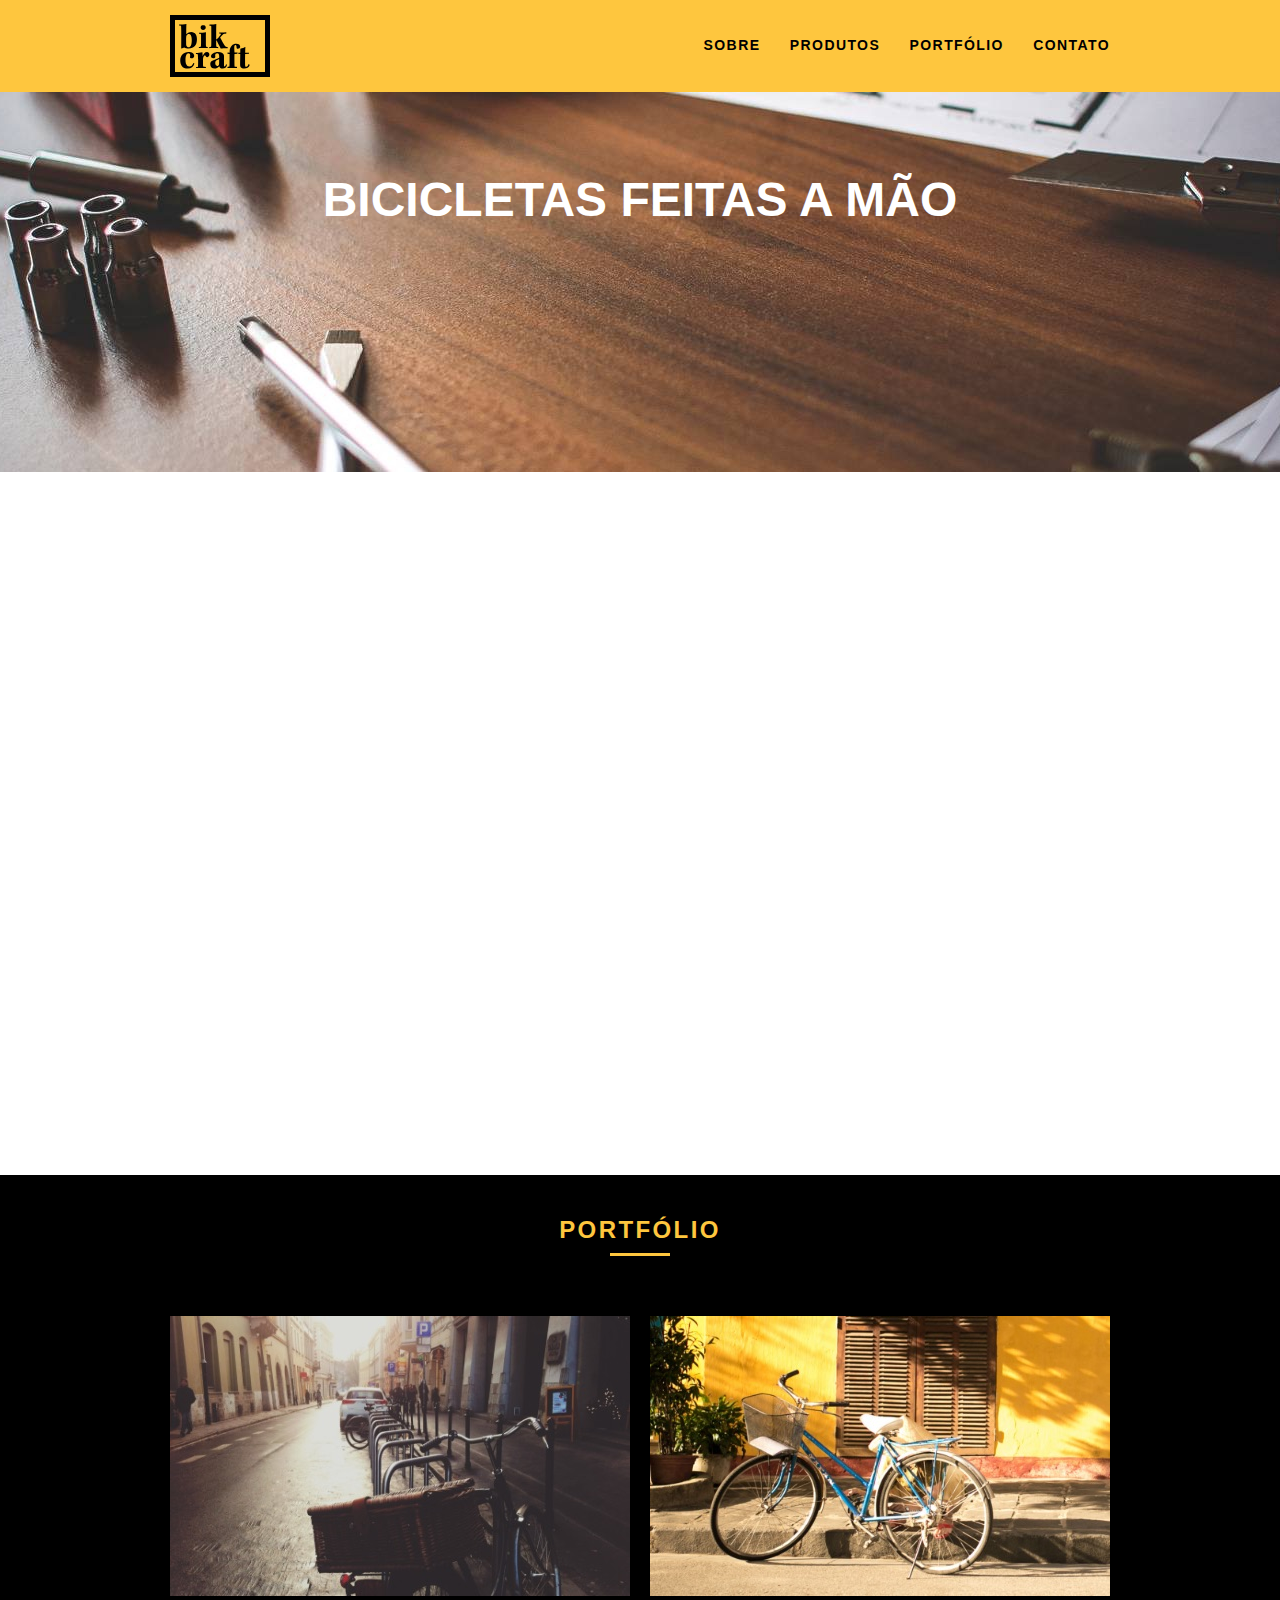
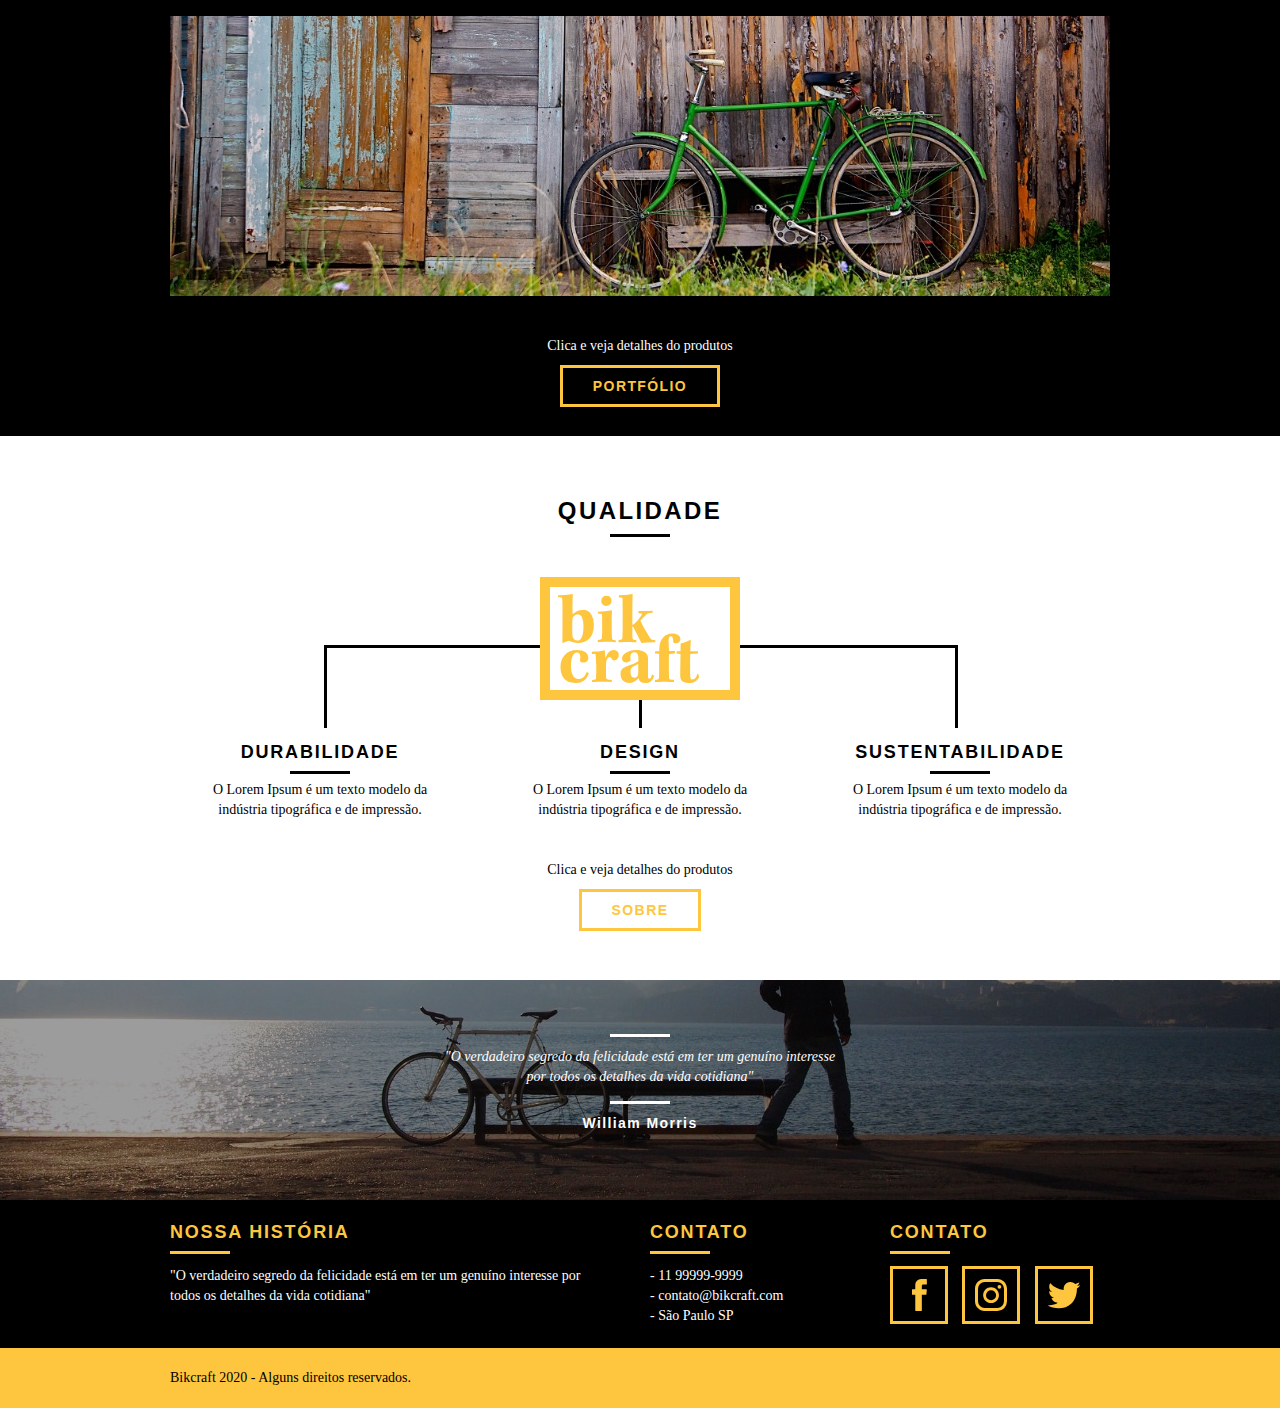
<file: index.html>
<!DOCTYPE html>
<html lang="pt-br">

<head>
  <meta charset="utf-8">
  <title>Bikcraft</title>
  <link rel="stylesheet" href="css/style.css">
  <script>document.documentElement.classList.add("js");</script>

</head>

<body>
  <header class="header">
    <div class="container">
      <a href="index.html" class="grid-4"><img src="img/bikcraft.svg" alt="Bikcraft">
      </a>
      <nav class="grid-12 header_menu">
        <ul>
          <li><a href="sobre.html">Sobre</a></li>
          <li><a href="produto.html">Produtos</a></li>
          <li><a href="portfolio.html">Portfólio</a></li>
          <li><a href="contato.html">Contato</a></li>
        </ul>
      </nav>
    </div>
  </header>
  <section class="introducao">
    <div class="container">
      <h1 data-anime="400" class="fadeInDown">Bicicletas feitas a mão</h1>
      <blockquote class="quote-externo fadeInDown" data-anime="800">
        <p>"Não tenha nada em sua casa que você não considere útil ou acredita ser bonito"</p>
        <cite>William Morris</cite>
      </blockquote>
      <a data-anime="1200" href="produtos.html" class="btn">Orçamento</a>
    </div>
  </section>
  <section class="produtos container fadeInDown" data-anime="1600">
    <h2 class="subtitulo">Produtos</h2>
    <ul class="produtos_lista">
      <li class="grid-1-3">
        <div class="produtos_icone">
          <img src="img/produtos/passeio.svg" alt="Bikcraft Passeio">
        </div>
        <h3>Passeio</h3>
        <p>O Lorem Ipsum é um texto modelo da indústria tipográfica e de impressão. </p>
      </li>
    </ul>
    <ul class="produtos_lista">
      <li class="grid-1-3">
        <div class="produtos_icone">
          <img src="img/produtos/esporte.svg" alt="Bikcraft Esporte">
        </div>
        <h3>Esporte</h3>
        <p>O Lorem Ipsum é um texto modelo da indústria tipográfica e de impressão. </p>
      </li>
    </ul>
    <ul class="produtos_lista">
      <li class="grid-1-3">
        <div class="produtos_icone">
          <img src="img/produtos/retro.svg" alt="Bikcraft Retrô">
        </div>
        <h3>Retrô</h3>
        <p>O Lorem Ipsum é um texto modelo da indústria tipográfica e de impressão. </p>
      </li>
    </ul>
    <div class="call">
      <p>Clica e veja detalhes do produtos</p>
      <a href="produtos.html" class="btn btn-preto">Produtos</a>

    </div>
  </section>
  <!-- Fecha Produtos-->
  <section class="portfolio">
    <div class="container">
      <h2 class="subtitulo">Portfólio</h2>
      <ul class="portfolio_lista">
        <li class="grid-8"><img src="img/portfolio/retro.jpg" alt="Bicicleta Retrô"></li>
        <li class="grid-8"><img src="img/portfolio/passeio.jpg" alt="Bicicleta Passeio"></li>
        <li class="grid-16"><img src="img/portfolio/esporte.jpg" alt="Bicicleta Esporte"></li>

      </ul>
      <div class="call">
        <p>Clica e veja detalhes do produtos</p>
        <a href="portfolio.html" class="btn">Portfólio</a>

      </div>

    </div>
  </section>
  <section class="qualidade container">
    <h2 class="subtitulo">Qualidade</h2>
    <img src="img/bikcraft-qualidade.svg" alt="Bikcraft">
    <ul class="qualidade_lista">
      <li class="grid-1-3">
        <h3>Durabilidade</h3>
        <p>O Lorem Ipsum é um texto modelo da indústria tipográfica e de impressão.</p>
      </li>
      <li class="grid-1-3">
        <h3>Design</h3>
        <p>O Lorem Ipsum é um texto modelo da indústria tipográfica e de impressão.</p>
      </li>
      <li class="grid-1-3">
        <h3>Sustentabilidade</h3>
        <p>O Lorem Ipsum é um texto modelo da indústria tipográfica e de impressão.</p>
      </li>
    </ul>
    <div class="call">
      <p>Clica e veja detalhes do produtos</p>
      <a href="sobre.html" class="btn btn-preto">Sobre</a>
    </div>

  </section>
  <div class="quebra">
    <blockquote class="quote-externo container">
      <p>"O verdadeiro segredo da felicidade está em ter um genuíno interesse por
        todos os detalhes da vida cotidiana"</p>
      <cite>William Morris</cite>
    </blockquote>



  </div>
  <footer>
    <div class="footer">
      <div class="container">

        <div class="grid-8 footer_historia">
          <h3>Nossa História</h3>
          <p>"O verdadeiro segredo da felicidade está em ter um genuíno interesse por
            todos os detalhes da vida cotidiana"</p>

        </div>

        <div class="grid-4 footer_contato">
          <h3>Contato</h3>
          <ul>
            <li>- 11 99999-9999</li>
            <li>- contato@bikcraft.com</li>
            <li>- São Paulo SP</li>
          </ul>
        </div>
        <div class="grid-4 footer_rede">
          <h3>Contato</h3>
          <ul>
            <li><a href="http://facebook.com" target="_blank"><img src="img/redes-sociais/facebook.svg" alt=""></a></li>
            <li><a href="http://instagram.com" target="_blank"><img src="img/redes-sociais/instagram.svg" alt=""></a></li>
            <li><a href="http://twitter.com" target="_blank"><img src="img/redes-sociais/twitter.svg" alt=""></a></li>
          </ul>
        </div>
      </div>
    </div>
    <div class="copy">
      <div class="container">
        <p class="grid-16">Bikcraft 2020 - Alguns direitos reservados.</p>
      </div>
    </div>
  </footer>
  <script src="./js/simple-anime.js"></script>
  <script src="./js/script.js"></script>


</body>

</html>
</file>
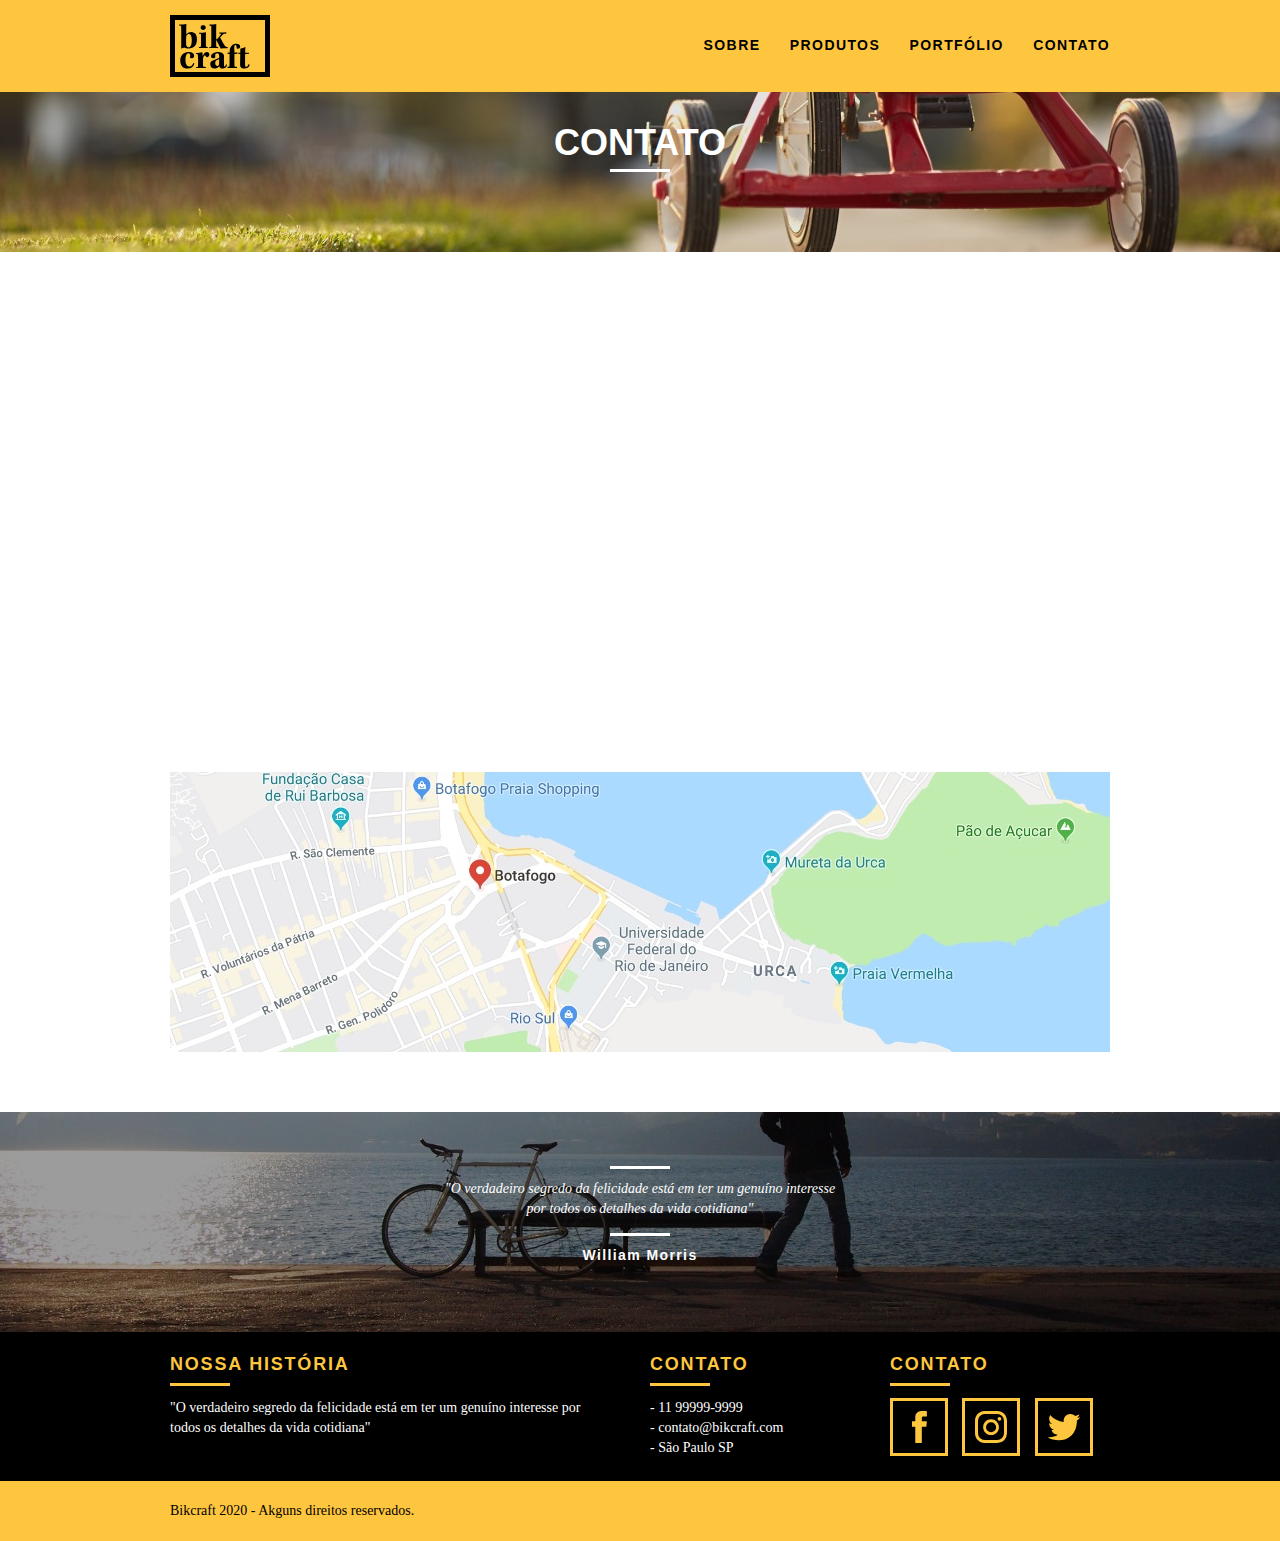
<file: contato.html>
<!DOCTYPE html>
<html lang="pt-br">

<head>
  <meta charset="utf-8">
  <title>Bikcraft - Contato</title>
  <link rel="stylesheet" href="css/style.css">
  <script>document.documentElement.classList.add("js");</script>
</head>

<body>

  <header class="header">
    <div class="container">
      <a href="index.html" class="grid-4"><img src="img/bikcraft.svg" alt="Bikcraft">
      </a>
      <nav class="grid-12 header_menu">
        <ul>
          <li><a href="sobre.html">Sobre</a></li>
          <li><a href="produto.html">Produtos</a></li>
          <li><a href="portfolio.html">Portfólio</a></li>
          <li><a href="contato.html" class="menu_ativo">Contato</a></li>
        </ul>
      </nav>
    </div>
  </header>
  <section class="introducao-interna interna_contato">
    <div class="container">
      <h1 data-anime="400" class="fadeInDown">Contato</h1>
      <p data-anime="800" class="fadeInDown">Tire suas duvidas com a gente</p>
    </div>
  </section>

  <section class="contato container fadeInDown" data-anime="1200">


    <form id="form_orcamento" class=" contato_form grid-8">
      <label for="nome">Nome</label>
      <input type="text" id="nome">
      <label for="email">E-mail</label>
      <input type="text" id="email">
      <label for="telefone">Telefone</label>
      <input type="text" id="telefone">
      <label for="especificacoes">Especificações</label>
      <textarea id="especificacoes"></textarea>
      <button type="submit" class="btn btn-preto">Enviar</button>

    </form>
    <div class="contato_dados grid-8">
      <h3>Dados</h3>
      <span>+55 11 99999-9999</span>
      <span>orcamento@bkcraft.com</span>
      <span>Rua Ali perto - São Paulo</span>
      <span> São Paulo - SP - Brasil</span>


      <h3>Redes Sociais</h3>
      <ul>
        <li><a href="http://facebook.com" target="_blank"><img src="img/redes-sociais/facebook.svg" alt=""></a></li>
        <li><a href="http://instagram.com" target="_blank"><img src="img/redes-sociais/instagram.svg" alt=""></a></li>
        <li><a href="http://twitter.com" target="_blank"><img src="img/redes-sociais/twitter.svg" alt=""></a></li>
      </ul>
    </div>
  </section>
  <section class="container contato_mapa">
    <a href="https://www.google.com.br/maps/preview" target="_blank" class="grid-16"><img src="img/endereco-bikcraft.jpg" alt="Endereço bikcraft"></a>


  </section>



  <section class="quebra">
    <blockquote class="quote-externo container">
      <p>"O verdadeiro segredo da felicidade está em ter um genuíno interesse por
        todos os detalhes da vida cotidiana"</p>
      <cite>William Morris</cite>
    </blockquote>



  </section>
  <footer>
    <div class="footer">
      <div class="container">

        <div class="grid-8 footer_historia">
          <h3>Nossa História</h3>
          <p>"O verdadeiro segredo da felicidade está em ter um genuíno interesse por
            todos os detalhes da vida cotidiana"</p>

        </div>

        <div class="grid-4 footer_contato">
          <h3>Contato</h3>
          <ul>
            <li>- 11 99999-9999</li>
            <li>- contato@bikcraft.com</li>
            <li>- São Paulo SP</li>
          </ul>
        </div>
        <div class="grid-4 footer_rede">
          <h3>Contato</h3>
          <ul>
            <li><a href="http://facebook.com" target="_blank"><img src="img/redes-sociais/facebook.svg" alt=""></a></li>
            <li><a href="http://instagram.com" target="_blank"><img src="img/redes-sociais/instagram.svg" alt=""></a></li>
            <li><a href="http://twitter.com" target="_blank"><img src="img/redes-sociais/twitter.svg" alt=""></a></li>
          </ul>
        </div>
      </div>
    </div>
    <div class="copy">
      <div class="container">
        <p class="grid-16">Bikcraft 2020 - Akguns direitos reservados.</p>
      </div>
    </div>
  </footer>
  <script src="./js/simple-anime.js"></script>
  <script src="./js/script.js"></script>
</body>

</html>
</file>
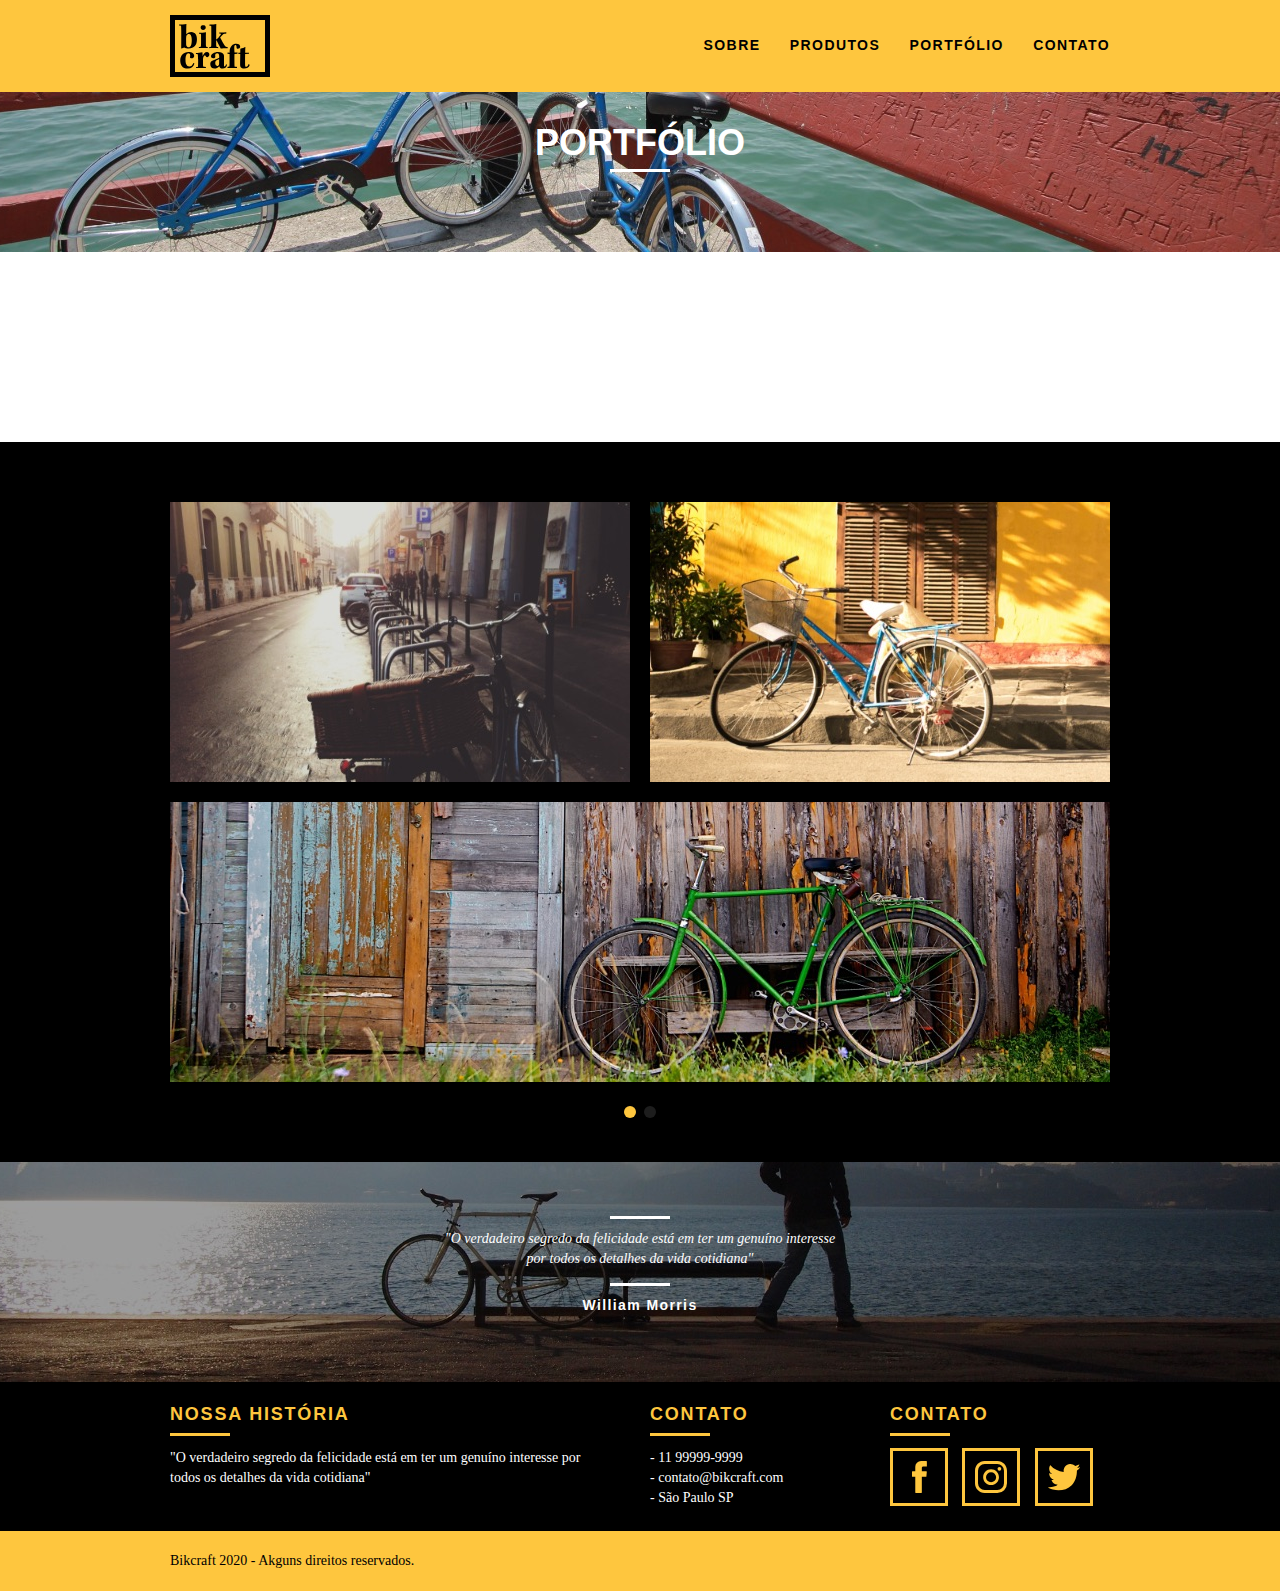
<file: portfolio.html>
<!DOCTYPE html>
<html lang="pt-br">

<head>
  <meta charset="utf-8">
  <title>Bikcraft - Portfólio</title>
  <link rel="stylesheet" href="css/style.css">
  <script>document.documentElement.classList.add("js");</script>
</head>

<body>

  <header class="header">
    <div class="container">
      <a href="index.html" class="grid-4"><img src="img/bikcraft.svg" alt="Bikcraft">
      </a>
      <nav class="grid-12 header_menu">
        <ul>
          <li><a href="sobre.html">Sobre</a></li>
          <li><a href="produto.html">Produtos</a></li>
          <li><a href="portfolio.html" class="menu_ativo">Portfólio</a></li>
          <li><a href="contato.html">Contato</a></li>
        </ul>
      </nav>
    </div>
  </header>
  <section class="introducao-interna interna_portfolio">
    <div class="container">
      <h1 data-anime="400" class="fadeInDown">Portfólio</h1>
      <p data-anime="800" class="fadeInDown">Conheça os projetos que amamos mostrar</p>
    </div>
  </section>
  <section class="container fadeInDown" data-slide="quote" data-anime="1200">
    <blockquote class="quote_cliente">
      <p>"O verdadeiro segredo da felicidade está em ter um genuíno interesse por
        todos os detalhes da vida cotidiana"</p>
      <cite>Barbara Moss</cite>
    </blockquote>
    <blockquote class="quote_cliente">
      <p>“Aqueles que ainda não possuem uma Bikcraft, não sabem o que estão perdendo. A precisão é absurda e a velocidade transcendental. Nunca vida nada igual.”</p>
      <cite>Bernado</cite>
    </blockquote>
    <blockquote class="quote_cliente">
      <p>"O verdadeiro segredo da felicidade está em ter um genuíno interesse por
        todos os detalhes da vida cotidiana"</p>
      <cite>Jhony Rato</cite>
    </blockquote>
  </section>
  <section class="portfolio">
    <div class="container" data-slide="portfolio">
      <ul class="portfolio_lista">
        <li class="grid-8"><img src="img/portfolio/retro.jpg" alt="Bicicleta Retrô"></li>
        <li class="grid-8"><img src="img/portfolio/passeio.jpg" alt="Bicicleta Passeio"></li>
        <li class="grid-16"><img src="img/portfolio/esporte.jpg" alt="Bicicleta Esporte">
        </li>
      </ul>
      <div class="container">
        <ul class="portfolio_lista">
          <li class="grid-8"><img src="img/portfolio/passeio.jpg" alt="Bicicleta Passeio"></li>
          <li class="grid-8"><img src="img/portfolio/retro.jpg" alt="Bicicleta Retrô"></li>
          <li class="grid-16"><img src="img/portfolio/esporte.jpg" alt="Bicicleta Esporte">
          </li>
        </ul>
      </div>
    </div>
  </section>
  <div class="quebra">
    <blockquote class="quote-externo container">
      <p>"O verdadeiro segredo da felicidade está em ter um genuíno interesse por
        todos os detalhes da vida cotidiana"</p>
      <cite>William Morris</cite>
    </blockquote>



  </div>
  <footer>
    <div class="footer">
      <div class="container">

        <div class="grid-8 footer_historia">
          <h3>Nossa História</h3>
          <p>"O verdadeiro segredo da felicidade está em ter um genuíno interesse por
            todos os detalhes da vida cotidiana"</p>

        </div>

        <div class="grid-4 footer_contato">
          <h3>Contato</h3>
          <ul>
            <li>- 11 99999-9999</li>
            <li>- contato@bikcraft.com</li>
            <li>- São Paulo SP</li>
          </ul>
        </div>
        <div class="grid-4 footer_rede">
          <h3>Contato</h3>
          <ul>
            <li><a href="http://facebook.com" target="_blank"><img src="img/redes-sociais/facebook.svg" alt=""></a></li>
            <li><a href="http://instagram.com" target="_blank"><img src="img/redes-sociais/instagram.svg" alt=""></a></li>
            <li><a href="http://twitter.com" target="_blank"><img src="img/redes-sociais/twitter.svg" alt=""></a></li>
          </ul>
        </div>
      </div>
    </div>
    <div class="copy">
      <div class="container">
        <p class="grid-16">Bikcraft 2020 - Akguns direitos reservados.</p>
      </div>
    </div>
  </footer>
  <script src="./js/simple-anime.js"></script>
  <script src="./js/simple-slide.js"></script>
  <script src="./js/script.js"></script>

</body>

</html>
</file>
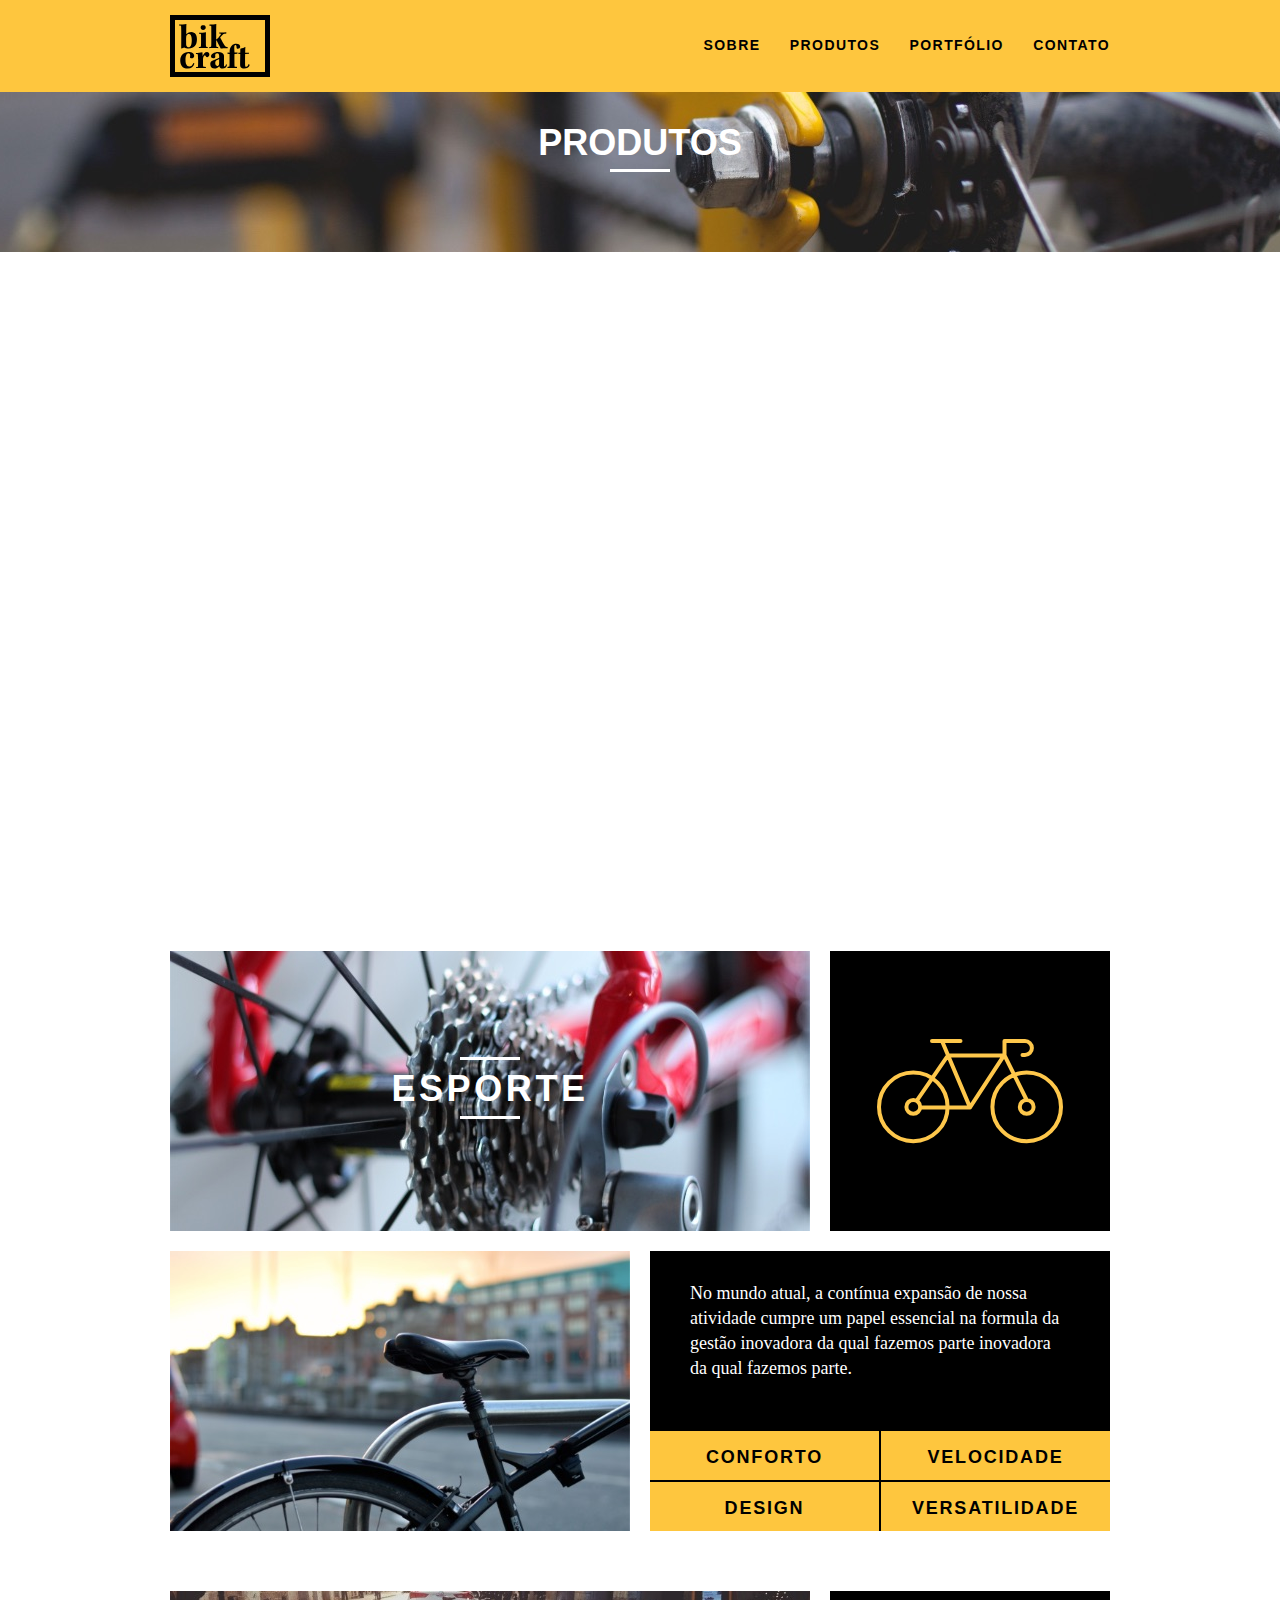
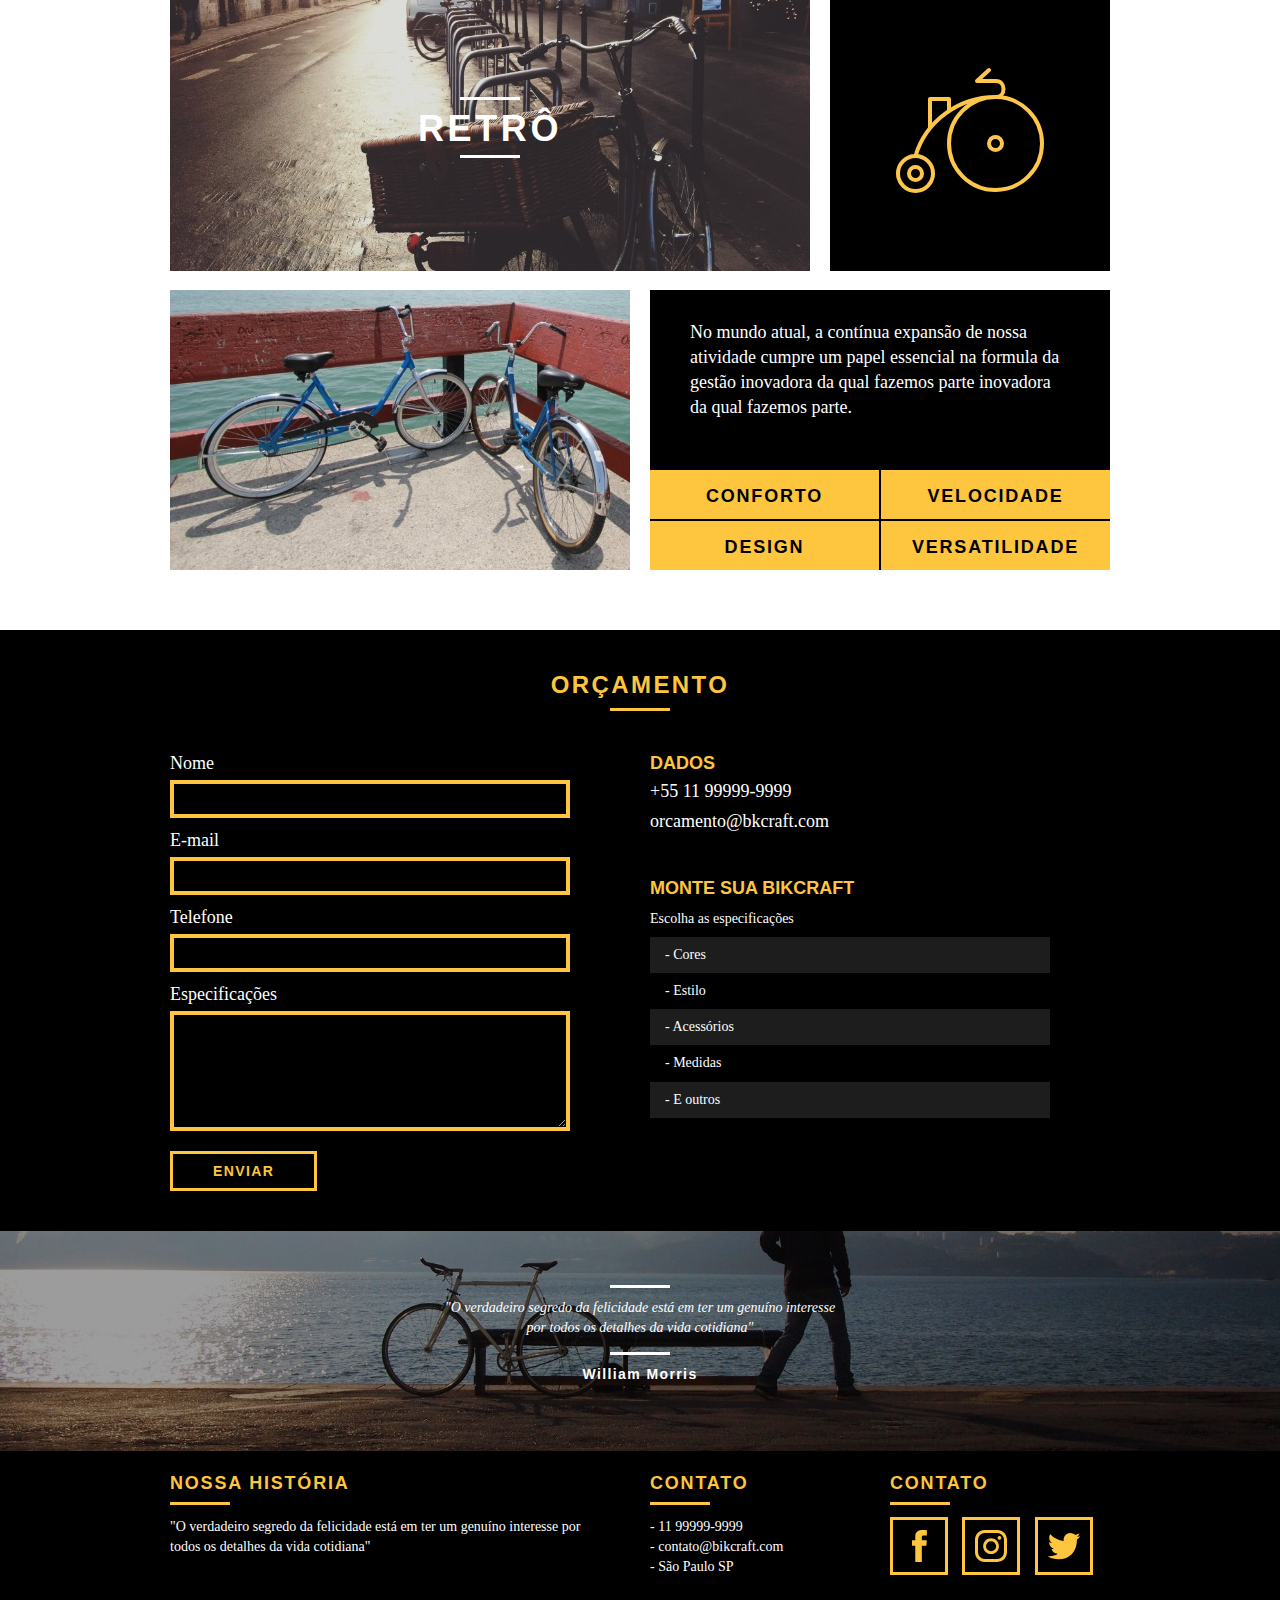
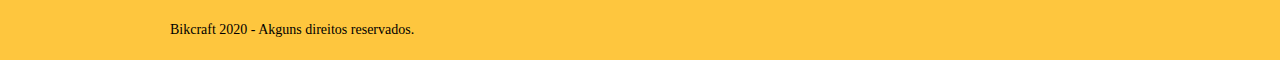
<file: produto.html>
<!DOCTYPE html>
<html lang="pt-br">

<head>
  <meta charset="utf-8">
  <title>Bikcraft - Produtos</title>
  <link rel="stylesheet" href="css/style.css">
  <script>document.documentElement.classList.add("js");</script>
</head>

<body>

  <header class="header">
    <div class="container">
      <a href="index.html" class="grid-4"><img src="img/bikcraft.svg" alt="Bikcraft">
      </a>
      <nav class="grid-12 header_menu">
        <ul>
          <li><a href="sobre.html">Sobre</a></li>
          <li><a href="produto.html" class="menu_ativo">Produtos</a></li>
          <li><a href="portfolio.html">Portfólio</a></li>
          <li><a href="contato.html">Contato</a></li>
        </ul>
      </nav>
    </div>
  </header>
  <section class="introducao-interna interna_produtos">
    <div class="container">
      <h1 data-anime="400" class="fadeInDown">Produtos</h1>
      <p data-anime="800" class="fadeInDown">Conheça mais nossos produtos</p>
    </div>
  </section>
  <section class="container produtos_item fadeInDown" data-anime="1200">
    <div class="grid-11">
      <img src="img/produtos/bikcraft-passeio-1.jpg" alt="Bikcraft Passeio">
      <h2>Passeio</h2>
    </div>

    <div class="grid-5 produtos_icone"><img src="img/produtos/passeio.svg" alt="Icone Passeio"></div>

    <div class="grid-8"><img src="img/produtos/bikcraft-passeio-2.jpg" alt="Bikcraft Passeio"></div>

    <div class="grid-8 produtos_info">
      <p>No mundo atual, a contínua expansão de nossa atividade cumpre um papel essencial na formula da gestão inovadora da qual fazemos parte inovadora da qual fazemos parte.</p>
      <ul>
        <li>Conforto</li>
        <li>Velocidade</li>
        <li>Design</li>
        <li>Versatilidade</li>
      </ul>
    </div>
  </section>

  <section class="container produtos_item">
    <div class="grid-11">
      <img src="img/produtos/bikcraft-esporte-1.jpg" alt="Bikcraft Esporte">
      <h2>Esporte</h2>
    </div>

    <div class="grid-5 produtos_icone"><img src="img/produtos/esporte.svg" alt="Icone Esporte"></div>

    <div class="grid-8"><img src="img/produtos/bikcraft-esporte-2.jpg" alt="Bikcraft Esporte"></div>

    <div class="grid-8 produtos_info">
      <p>No mundo atual, a contínua expansão de nossa atividade cumpre um papel essencial na formula da gestão inovadora da qual fazemos parte inovadora da qual fazemos parte.</p>
      <ul>
        <li>Conforto</li>
        <li>Velocidade</li>
        <li>Design</li>
        <li>Versatilidade</li>
      </ul>
    </div>
  </section>

  <section class="container produtos_item">
    <div class="grid-11">
      <img src="img/produtos/bikcraft-retro-1.jpg" alt="Bikcraft Retrô">
      <h2>Retrô</h2>
    </div>

    <div class="grid-5 produtos_icone"><img src="img/produtos/retro.svg" alt="Icone Retrô"></div>

    <div class="grid-8"><img src="img/produtos/bikcraft-retro-2.jpg" alt="Bikcraft Retrô"></div>

    <div class="grid-8 produtos_info">
      <p>No mundo atual, a contínua expansão de nossa atividade cumpre um papel essencial na formula da gestão inovadora da qual fazemos parte inovadora da qual fazemos parte.</p>
      <ul>
        <li>Conforto</li>
        <li>Velocidade</li>
        <li>Design</li>
        <li>Versatilidade</li>
      </ul>
    </div>
  </section>
  <section class="orcamento">
    <div class="container">
      <h2 class="subtitulo">Orçamento</h2>
      <form id="form_orcamento" class=" form grid-8">
        <label for="nome">Nome</label>
        <input type="text" id="nome">
        <label for="email">E-mail</label>
        <input type="text" id="email">
        <label for="telefone">Telefone</label>
        <input type="text" id="telefone">
        <label for="especificacoes">Especificações</label>
        <textarea id="especificacoes"></textarea>
        <button type="submit" class="btn">Enviar</button>

      </form>
      <div class="orcamento_dados grid-8">
        <h3>Dados</h3>
        <span>+55 11 99999-9999</span>
        <span>orcamento@bkcraft.com</span>
        <h3>Monte sua Bikcraft</h3>
        <p>Escolha as especificações</p>
        <ul>
          <li>- Cores</li>
          <li>- Estilo</li>
          <li>- Acessórios</li>
          <li>- Medidas</li>
          <li>- E outros</li>
        </ul>

      </div>
    </div>


  </section>



  <div class="quebra">
    <blockquote class="quote-externo container">
      <p>"O verdadeiro segredo da felicidade está em ter um genuíno interesse por
        todos os detalhes da vida cotidiana"</p>
      <cite>William Morris</cite>
    </blockquote>



  </div>
  <footer>
    <div class="footer">
      <div class="container">

        <div class="grid-8 footer_historia">
          <h3>Nossa História</h3>
          <p>"O verdadeiro segredo da felicidade está em ter um genuíno interesse por
            todos os detalhes da vida cotidiana"</p>

        </div>

        <div class="grid-4 footer_contato">
          <h3>Contato</h3>
          <ul>
            <li>- 11 99999-9999</li>
            <li>- contato@bikcraft.com</li>
            <li>- São Paulo SP</li>
          </ul>
        </div>
        <div class="grid-4 footer_rede">
          <h3>Contato</h3>
          <ul>
            <li><a href="http://facebook.com" target="_blank"><img src="img/redes-sociais/facebook.svg" alt=""></a></li>
            <li><a href="http://instagram.com" target="_blank"><img src="img/redes-sociais/instagram.svg" alt=""></a></li>
            <li><a href="http://twitter.com" target="_blank"><img src="img/redes-sociais/twitter.svg" alt=""></a></li>
          </ul>
        </div>
      </div>
    </div>
    <div class="copy">
      <div class="container">
        <p class="grid-16">Bikcraft 2020 - Akguns direitos reservados.</p>
      </div>
    </div>
  </footer>
  <script src="./js/simple-anime.js"></script>
  <script src="./js/script.js"></script>
</body>

</html>
</file>
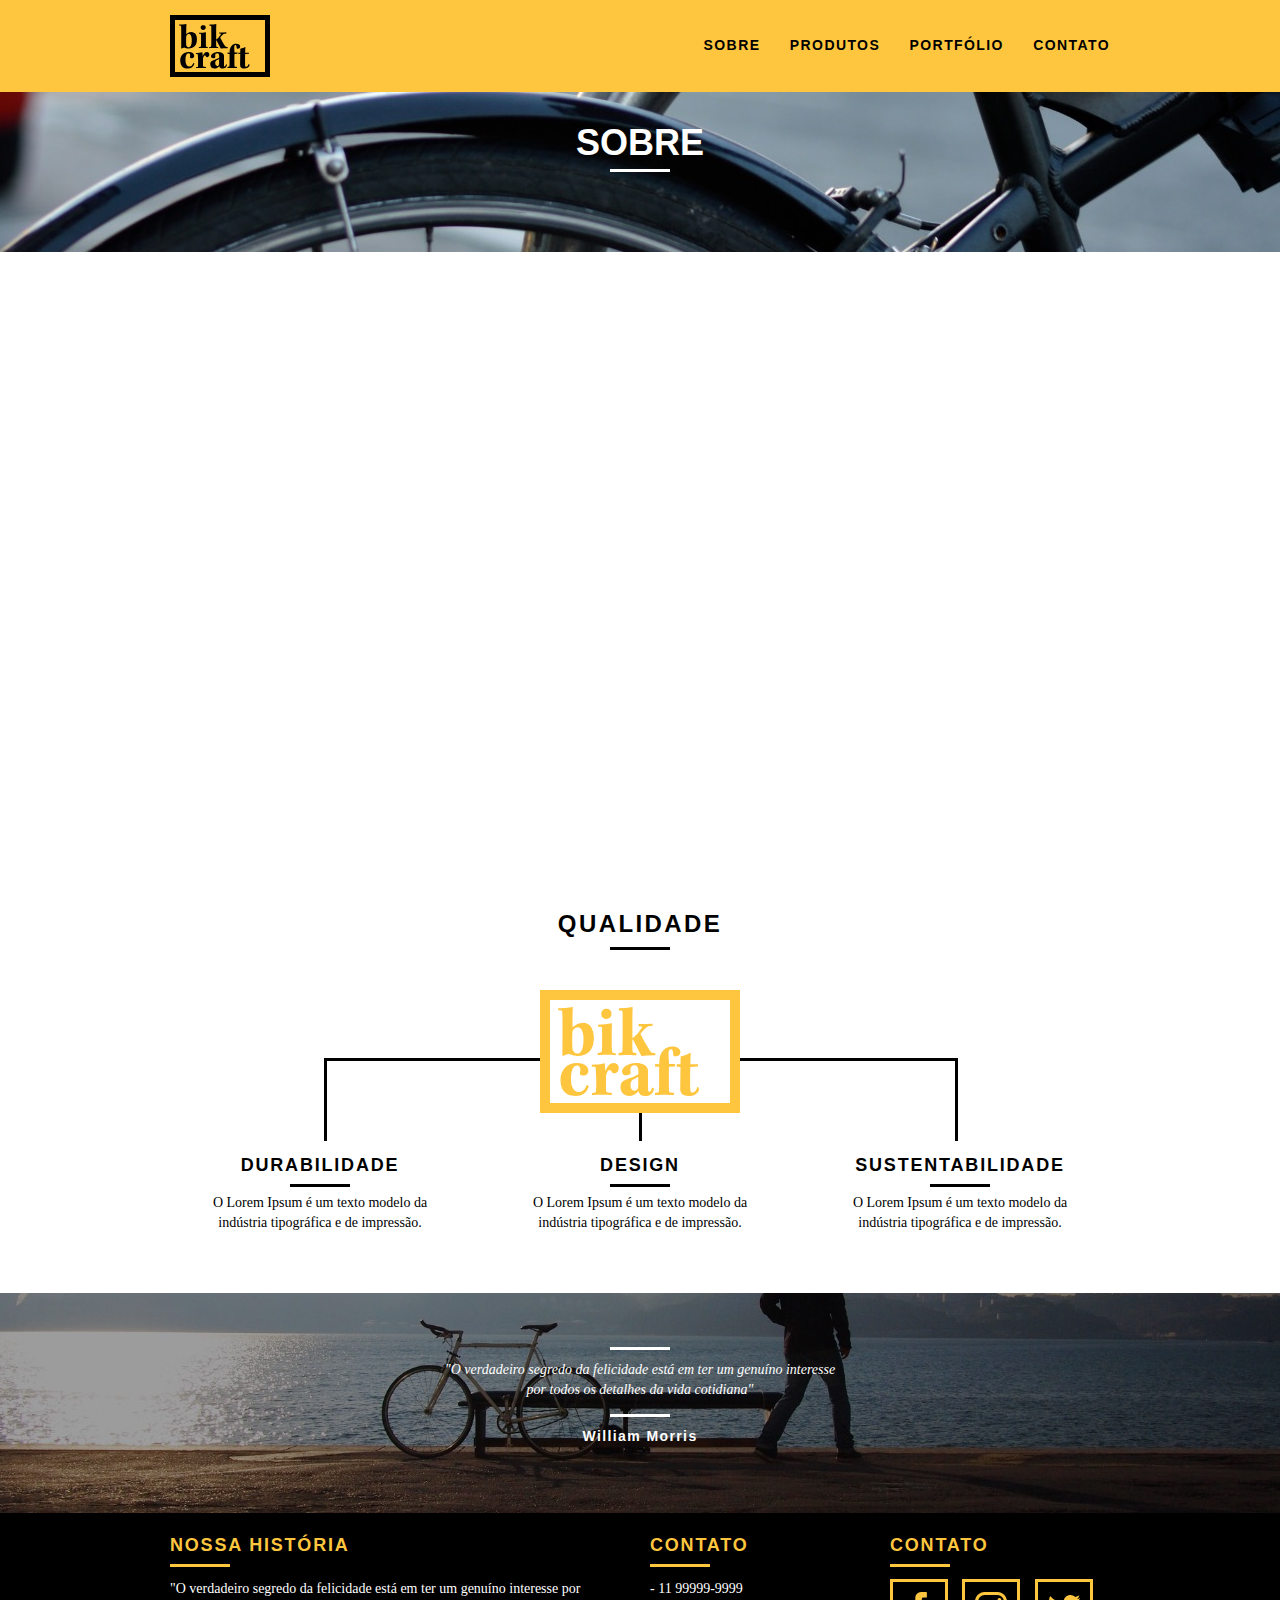
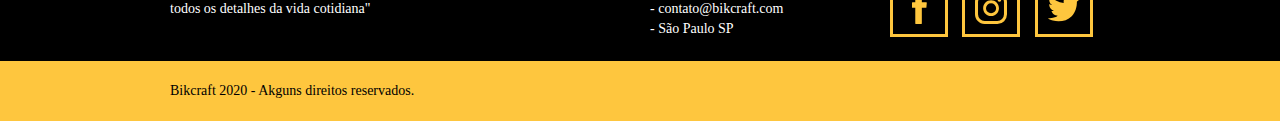
<file: sobre.html>
<!DOCTYPE html>
<html lang="pt-br">

<head>
  <meta charset="utf-8">
  <title>Bikcraft - Sobre</title>
  <link rel="stylesheet" href="css/style.css">
  <script>document.documentElement.classList.add("js");</script>
</head>

<body>

  <header class="header">
    <div class="container">
      <a href="index.html" class="grid-4"><img src="img/bikcraft.svg" alt="Bikcraft">
      </a>
      <nav class="grid-12 header_menu">
        <ul>
          <li><a href="sobre.html" class="menu_ativo">Sobre</a></li>
          <li><a href="produto.html">Produtos</a></li>
          <li><a href="portfolio.html">Portfólio</a></li>
          <li><a href="contato.html">Contato</a></li>
        </ul>
      </nav>
    </div>
  </header>
  <section class="introducao-interna interna-sobre">
    <div class="container">
      <h1 data-anime="400" class="fadeInDown">Sobre</h1>
      <p data-anime="800" class="fadeInDown">conheça mais sobre bikcraft</p>
    </div>
  </section>
  <section class="missao-sobre container fadeInDown" data-anime="1200">
    <div class="grid-10">
      <h2 class="subtitulo-interno">Historia, Missão e Visão</h2>
      <p>"O verdadeiro segredo da felicidade está em ter um genuíno interesse por
        todos os detalhes da vida cotidiana"</p>

      <p>"O verdadeiro segredo da felicidade está em ter um genuíno interesse por
        todos os detalhes da vida cotidiana"</p>
    </div>
    <div class="grid-6">
      <h2 class="subtitulo-interno">Valores</h2>
      <ul>
        <li>- Qualidade no processo com
        </li>
        <li>- Foco no cliente sem perdera
        </li>
        <li>- Diversão, preservando a</li>
        <li>- Natureza com sustentabilidade</li>
      </ul>
    </div>
    <div class="grid-16 foto-equipe"> <img src="img/equipe-bikcraft.jpg" alt="Equipe Bikcraft"></div>
  </section>


  <section class="qualidade container">
    <h2 class="subtitulo">Qualidade</h2>
    <img src="img/bikcraft-qualidade.svg" alt="Bikcraft">
    <ul class="qualidade_lista">
      <li class="grid-1-3">
        <h3>Durabilidade</h3>
        <p>O Lorem Ipsum é um texto modelo da indústria tipográfica e de impressão.</p>
      </li>
      <li class="grid-1-3">
        <h3>Design</h3>
        <p>O Lorem Ipsum é um texto modelo da indústria tipográfica e de impressão.</p>
      </li>
      <li class="grid-1-3">
        <h3>Sustentabilidade</h3>
        <p>O Lorem Ipsum é um texto modelo da indústria tipográfica e de impressão.</p>
      </li>
    </ul>

  </section>
  <div class="quebra">
    <blockquote class="quote-externo container">
      <p>"O verdadeiro segredo da felicidade está em ter um genuíno interesse por
        todos os detalhes da vida cotidiana"</p>
      <cite>William Morris</cite>
    </blockquote>



  </div>
  <footer>
    <div class="footer">
      <div class="container">

        <div class="grid-8 footer_historia">
          <h3>Nossa História</h3>
          <p>"O verdadeiro segredo da felicidade está em ter um genuíno interesse por
            todos os detalhes da vida cotidiana"</p>

        </div>

        <div class="grid-4 footer_contato">
          <h3>Contato</h3>
          <ul>
            <li>- 11 99999-9999</li>
            <li>- contato@bikcraft.com</li>
            <li>- São Paulo SP</li>
          </ul>
        </div>
        <div class="grid-4 footer_rede">
          <h3>Contato</h3>
          <ul>
            <li><a href="http://facebook.com" target="_blank"><img src="img/redes-sociais/facebook.svg" alt=""></a></li>
            <li><a href="http://instagram.com" target="_blank"><img src="img/redes-sociais/instagram.svg" alt=""></a></li>
            <li><a href="http://twitter.com" target="_blank"><img src="img/redes-sociais/twitter.svg" alt=""></a></li>
          </ul>
        </div>
      </div>
    </div>
    <div class="copy">
      <div class="container">
        <p class="grid-16">Bikcraft 2020 - Akguns direitos reservados.</p>
      </div>
    </div>
  </footer>
  <script src="./js/simple-anime.js"></script>
  <script src="./js/script.js"></script>
</body>

</html>
</file>
<file: css/style.css>
html {
  line-height: 1.15;
  -webkit-text-size-adjust: 100%;
}
body {
  margin: 0;
}
main {
  display: block;
}
h1 {
  font-size: 2em;
  margin: 0.67em 0;
}
hr {
  box-sizing: content-box;
  height: 0;
  overflow: visible;
}
pre {
  font-family: monospace, monospace;
  font-size: 1em;
}
a {
  background-color: transparent;
}
abbr[title] {
  border-bottom: none;
  text-decoration: underline;
  text-decoration: underline dotted;
}
b,
strong {
  font-weight: bolder;
}
code,
kbd,
samp {
  font-family: monospace, monospace;
  font-size: 1em;
}
small {
  font-size: 80%;
}
sub,
sup {
  font-size: 75%;
  line-height: 0;
  position: relative;
  vertical-align: baseline;
}
sub {
  bottom: -0.25em;
}
sup {
  top: -0.5em;
}
img {
  border-style: none;
}
button,
input,
optgroup,
select,
textarea {
  font-family: inherit;
  font-size: 100%;
  line-height: 1.15;
  margin: 0;
}
button,
input {
  overflow: visible;
}
button,
select {
  text-transform: none;
}
button,
[type="button"],
[type="reset"],
[type="submit"] {
  -webkit-appearance: button;
}
button::-moz-focus-inner,
[type="button"]::-moz-focus-inner,
[type="reset"]::-moz-focus-inner,
[type="submit"]::-moz-focus-inner {
  border-style: none;
  padding: 0;
}
button:-moz-focusring,
[type="button"]:-moz-focusring,
[type="reset"]:-moz-focusring,
[type="submit"]:-moz-focusring {
  outline: 1px dotted ButtonText;
}
fieldset {
  padding: 0.35em 0.75em 0.625em;
}
legend {
  box-sizing: border-box;
  color: inherit;
  display: table;
  max-width: 100%;
  padding: 0;
  white-space: normal;
}
progress {
  vertical-align: baseline;
}
textarea {
  overflow: auto;
}
[type="checkbox"],
[type="radio"] {
  box-sizing: border-box;
  padding: 0;
}
[type="number"]::-webkit-inner-spin-button,
[type="number"]::-webkit-outer-spin-button {
  height: auto;
}
[type="search"] {
  -webkit-appearance: textfield;
  outline-offset: -2px;
}
[type="search"]::-webkit-search-decoration {
  -webkit-appearance: none;
}
::-webkit-file-upload-button {
  -webkit-appearance: button;
  font: inherit;
}
details {
  display: block;
}
summary {
  display: list-item;
}
template {
  display: none;
}
[hidden] {
  display: none;
}
a {
  text-decoration: none;
}
ol,
ul {
  list-style: none;
}
html,
body,
div,
span,
iframe,
h1,
h2,
h3,
h4,
h5,
h6,
p,
blockquote,
a,
em,
img,
dl,
dt,
dd,
ol,
ul,
li,
fieldset,
form,
label,
legend,
article,
footer,
header,
nav,
section,
main {
  margin: 0;
  padding: 0;
  border: 0;
  vertical-align: baseline;
}
h1,
h2,
h3,
h4,
h5,
h6,
p,
a,
ul {
  font-size: 1em;
  font-weight: 400;
}
*,
:before,
:after {
  -webkit-box-sizing: border-box;
  -moz-box-sizing: border-box;
  box-sizing: border-box;
}
.container {
  width: 960px;
  margin: 0 auto;
  padding: 0;
  position: relative;
}
.container:after,
.container:before {
  content: " ";
  display: table;
}
.container:after {
  clear: both;
}
.grid-1,
.grid-2,
.grid-3,
.grid-4,
.grid-5,
.grid-6,
.grid-7,
.grid-8,
.grid-9,
.grid-10,
.grid-11,
.grid-12,
.grid-13,
.grid-14,
.grid-15,
.grid-16,
.grid-1-3 {
  float: left;
  margin-left: 10px;
  margin-right: 10px;
}
.grid-1 {
  width: 40px;
}
.grid-2 {
  width: 100px;
}
.grid-3 {
  width: 160px;
}
.grid-4 {
  width: 220px;
}
.grid-5 {
  width: 280px;
}
.grid-6 {
  width: 340px;
}
.grid-7 {
  width: 400px;
}
.grid-8 {
  width: 460px;
}
.grid-9 {
  width: 520px;
}
.grid-10 {
  width: 580px;
}
.grid-11 {
  width: 640px;
}
.grid-12 {
  width: 700px;
}
.grid-13 {
  width: 760px;
}
.grid-14 {
  width: 820px;
}
.grid-15 {
  width: 880px;
}
.grid-16 {
  width: 940px;
}
.grid-1-3 {
  width: 300px;
}
@media only screen and (min-width: 788px) and (max-width: 979px) {
  .container {
    width: 768px;
  }
  .grid-1 {
    width: 28px;
  }
  .grid-2 {
    width: 76px;
  }
  .grid-3 {
    width: 124px;
  }
  .grid-4 {
    width: 172px;
  }
  .grid-5 {
    width: 220px;
  }
  .grid-6 {
    width: 268px;
  }
  .grid-7 {
    width: 316px;
  }
  .grid-8 {
    width: 364px;
  }
  .grid-9 {
    width: 412px;
  }
  .grid-10 {
    width: 460px;
  }
  .grid-11 {
    width: 508px;
  }
  .grid-12 {
    width: 556px;
  }
  .grid-13 {
    width: 604px;
  }
  .grid-14 {
    width: 652px;
  }
  .grid-15 {
    width: 700px;
  }
  .grid-16 {
    width: 748px;
  }
  .grid-1-3 {
    width: 236px;
  }
}
@media only screen and (max-width: 787px) {
  .container {
    width: 300px;
  }
  .grid-1,
  .grid-2,
  .grid-3,
  .grid-4,
  .grid-5,
  .grid-6,
  .grid-7,
  .grid-8,
  .grid-9,
  .grid-10,
  .grid-11,
  .grid-12,
  .grid-13,
  .grid-14,
  .grid-15,
  .grid-16,
  .grid-1-3 {
    width: 300px;
    margin: 0 0 20px;
    float: none;
  }
}
body {
  font-family: Arial, Helvetica, sans-serif;
}
p {
  font-family: Georgia, "Times New Roman", Times, serif;
  font-size: 14px;
  line-height: 20px;
}
img {
  display: block;
  max-width: 100%;
}
.btn {
  border: 3px solid#fec63e;
  padding: 10px 30px;
  color: #fec63e;
  font-size: 14px;
  line-height: 20px;
  text-transform: uppercase;
  font-weight: 700;
  letter-spacing: 0.1em;
}
.btn:hover {
  color: #fff;
  border-color: #fff;
}
.btn.btn-preto:hover {
  color: #000;
  border-color: #000;
}
.subtitulo {
  font-size: 24px;
  line-height: 30px;
  font-weight: 700;
  letter-spacing: 0.1em;
  color: #000;
  text-transform: uppercase;
  text-align: center;
  margin-bottom: 40px;
}
.subtitulo:after {
  content: "";
  display: block;
  width: 60px;
  height: 3px;
  background: #000;
  margin: 8px auto;
}
.subtitulo-interno {
  font-size: 24px;
  line-height: 30px;
  font-weight: 700;
  letter-spacing: 0.1em;
  color: #000;
  text-transform: uppercase;
  margin-bottom: 20px;
}
.subtitulo-interno:after {
  content: "";
  display: block;
  width: 60px;
  height: 3px;
  background: #000;
  margin: 8px 0;
}
.header {
  position: fixed;
  top: 0;
  width: 100%;
  background: #fec63e;
  padding: 15px 0;
  z-index: 10;
}
.header_menu {
  text-align: right;
}
.header_menu ul li {
  display: inline-block;
  margin-left: 25px;
  margin-top: 20px;
}
.header_menu ul li a {
  color: #000;
  font-weight: 700;
  text-transform: uppercase;
  letter-spacing: 0.1em;
  font-size: 14px;
  line-height: 20px;
  padding: 10px 0;
}
.header_menu ul li a.menu_ativo {
  border-color: #fff;
}
.header_menu ul li a:hover {
  color: #fff;
}
.header_menu ul li a .menu_ativo {
  color: #fff;
}
.introducao {
  width: 100%;
  height: 380px;
  background: url(../img/bg.jpg) no-repeat center;
  background-size: cover;
  margin-top: 92px;
  text-align: center;
  padding-top: 80px;
}
.introducao h1 {
  font-size: 48px;
  color: #fff;
  font-weight: 700;
  text-transform: uppercase;
}
.quote-externo {
  max-width: 3200px;
  margin: 0 auto;
  margin-bottom: 40px;
  color: #fff;
}
.quote-externo p {
  font-style: italic;
}
.quote-externo p::before,
.quote-externo p::after {
  content: "";
  display: block;
  width: 60px;
  height: 3px;
  background: #fff;
  margin: 14px auto 10px;
}
.quote-externo cite {
  font-style: normal;
  font-weight: 700;
  font-size: 14px;
  letter-spacing: 0.1em;
}
.introducao-interna {
  width: 100%;
  margin-top: 92px;
  height: 160px;
  text-align: center;
  color: #fff;
  padding-top: 30px;
}
.introducao-interna h1 {
  font-size: 36px;
  color: #fff;
  font-weight: 700;
  text-transform: uppercase;
}
.introducao-interna h1:after {
  content: "";
  display: block;
  width: 60px;
  height: 3px;
  background: #fff;
  margin: 6px auto 10px;
}
.produtos {
  padding: 60px 0;
}
.produtos_lista li {
  background: #fec63e;
  text-align: center;
}
.produtos_lista li img {
  margin: 0 auto;
}
.produtos_lista li h3 {
  font-weight: 700;
  font-size: 18px;
  line-height: 25px;
  text-transform: uppercase;
  letter-spacing: 0.1em;
  margin-top: 20px;
}
.produtos_lista li h3:after {
  content: "";
  display: block;
  width: 60px;
  height: 3px;
  background: #000;
  margin: 2px auto;
}
.produtos_lista li p {
  padding: 10px 20px 20px;
}
.produtos_icone {
  background: #000;
  padding: 20px;
}
.call {
  padding-top: 40px;
  text-align: center;
  clear: both;
}
.call p {
  margin-bottom: 20px;
}
.portfolio {
  width: 100%;
  background: #000;
  padding: 40px 0;
}
.portfolio .subtitulo {
  color: #fec63e;
}
.portfolio .subtitulo:after {
  background: #fec63e;
}
.portfolio_lista li :last-child {
  margin-top: 20px;
}
.portfolio .call p {
  color: #fff;
}
.qualidade {
  padding: 60px 0;
}
.qualidade:after {
  content: "";
  width: 634px;
  height: 83px;
  display: block;
  background: url(../img/linhas.svg) no-repeat center;
  position: absolute;
  top: 209px;
  right: 162px;
  z-index: -1;
}
.qualidade img {
  margin: 0 auto;
}
.qualidade_lista {
  padding-top: 20px;
  overflow: hidden;
}
.qualidade_lista li {
  text-align: center;
  padding: 0 40px;
}
.qualidade_lista li h3 {
  font-weight: 700;
  font-size: 18px;
  line-height: 25px;
  text-transform: uppercase;
  letter-spacing: 0.1em;
  margin-top: 20px;
}
.qualidade_lista li h3:after {
  content: "";
  display: block;
  width: 60px;
  height: 3px;
  background: #000;
  margin: 6px auto;
}
.quebra {
  width: 100%;
  height: 220px;
  background: url(../img/bg-footer.jpg) no-repeat center;
  background-size: cover;
  text-align: center;
  padding-top: 40px;
}
.quebra .quote-externo {
  max-width: 400px;
}
.footer {
  width: 100%;
  background: #000;
  color: #fff;
  padding: 20px 0;
}
.footer h3 {
  font-size: 18px;
  line-height: 25px;
  color: #fec63e;
  text-transform: uppercase;
  letter-spacing: 0.1em;
  font-weight: 700;
}
.footer h3:after {
  content: "";
  display: block;
  width: 60px;
  height: 3px;
  background: #fec63e;
  margin: 6px 0 12px;
}
.footer_historia {
  padding-right: 40px;
}
.footer_contato ul li {
  font-size: 14px;
  line-height: 20px;
  font-family: Georgia, "Times New Roman", Times, serif;
}
.footer_rede ul li {
  display: inline-block;
  margin-right: 10px;
}
.footer_rede ul li a {
  border: 3px solid #fec63e;
  display: block;
  padding: 10px;
}
.footer_rede ul li a:hover {
  border-color: #fff;
}
.copy {
  width: 100%;
  background: #fec63e;
  padding: 20px 0;
}
.js [data-slide] {
  position: relative;
}
.js [data-slide] > * {
  position: absolute;
  top: 0;
  opacity: 0;
}
.js [data-slide] > .active {
  position: relative;
  opacity: 1;
  transition: opacity 500ms;
}
.js [data-slide-nav] {
  display: block;
  text-align: center;
  margin-top: 20px;
}
.js [data-slide-nav] button {
  display: inline-block;
  width: 12px;
  height: 12px;
  margin: 4px;
  border: none;
  padding: 0;
  border-radius: 6px;
  text-indent: -99px;
  overflow: hidden;
  background: #1d1d1d;
}
.js [data-slide-nav] button.active {
  background: #fec63e;
}
.js [data-anime] {
  opacity: 0;
}
.js .fadeInDown {
  transform: translate3d(0, -20px, 0);
}
.js .anime {
  opacity: 1;
  transform: none;
  transition: opacity 800ms, transform 800ms;
}
.interna-sobre {
  background: url(../img/bg-sobre.jpg) no-repeat center;
  background-size: cover;
}
.missao-sobre {
  padding-top: 60px;
}
.missao-sobre p {
  font-size: 18px;
  line-height: 25px;
  margin-bottom: 1em;
  padding-right: 60px;
}
.missao-sobre ul li {
  font-family: Georgia, "Times New Roman", Times, serif;
  font-size: 18px;
  line-height: 30px;
}
.foto-equipe {
  padding-top: 20px;
}
.interna_produtos {
  background: url(../img/bg-produtos.jpg) no-repeat center;
  background-size: cover;
}
.produtos_item {
  padding-top: 60px;
}
.produtos_item h2 {
  color: #fff;
  font-size: 36px;
  text-transform: uppercase;
  letter-spacing: 0.1em;
  font-weight: 700;
  position: relative;
  top: -180px;
  text-align: center;
  margin-bottom: -56px;
}
.produtos_item h2:after,
.produtos_item h2:before {
  content: "";
  display: block;
  width: 60px;
  height: 3px;
  background: #fff;
  margin: 6px auto 8px;
}
.produtos_icone {
  background: #000;
  padding: 70px 0;
}
.produtos_item img {
  margin: 0 auto;
}
.produtos_info {
  background: #000;
}
.produtos_info p {
  color: #fff;
  font-size: 18px;
  line-height: 25px;
  height: 180px;
  padding: 30px 40px;
}
.produtos_info ul li {
  background: #fec63e;
  text-transform: uppercase;
  font-size: 18px;
  line-height: 20px;
  font-weight: 700;
  letter-spacing: 0.1em;
  float: left;
  width: 229px;
  height: 49px;
  text-align: center;
  padding-top: 16px;
}
.produtos_info ul li:nth-child(odd) {
  margin-right: 2px;
}
.produtos_info ul li:nth-child(1),
.produtos_info ul li:nth-child(2) {
  margin-bottom: 2px;
}
.orcamento {
  background: #000;
  width: 100%;
  margin-top: 60px;
  padding: 40px 0;
}
.orcamento h2 {
  color: #fec63e;
}
.orcamento h2:after {
  background: #fec63e;
}
.form {
  padding-right: 60px;
}
.form label {
  display: block;
  color: #fff;
  font-family: Georgia, "Times New Roman", Times, serif;
  font-size: 18px;
  line-height: 25px;
  margin-bottom: 4px;
}
.form input {
  display: block;
  width: 100%;
  border: 4px solid #fec63e;
  background: none;
  color: #fff;
  padding: 7px 10px;
  margin-bottom: 10px;
  outline: none;
  font-size: 14px;
  font-family: Georgia, "Times New Roman", Times, serif;
}
.form textarea {
  display: block;
  width: 100%;
  height: 120px;
  border: 4px solid #fec63e;
  background: none;
  color: #fff;
  padding: 7px 10px;
  margin-bottom: 20px;
  outline: none;
  font-size: 14px;
  font-family: Georgia, "Times New Roman", Times, serif;
}
.form button {
  background: none;
  padding: 7px 40px;
}
.orcamento_dados {
  color: #fff;
}
.orcamento_dados h3 {
  font-size: 18px;
  line-height: 25px;
  text-transform: uppercase;
  color: #fec63e;
  font-weight: 700;
}
.orcamento_dados span {
  display: block;
  font-size: 18px;
  line-height: 30px;
  font-family: Georgia, "Times New Roman", Times, serif;
}
.orcamento_dados span:nth-of-type(even) {
  margin-bottom: 40px;
}
.orcamento_dados ul {
  padding-right: 60px;
}
.orcamento_dados ul li {
  font-family: Georgia, "Times New Roman", Times, serif;
  font-size: 14px;
  padding: 10px 15px;
}
.orcamento_dados ul li:nth-child(odd) {
  background: #1d1d1d;
}
.orcamento_dados p {
  margin: 8px 0;
}
.interna_portfolio {
  background: url(../img/bg-portfolio.jpg) no-repeat center;
  background-size: cover;
}
.quote_cliente {
  padding: 60px 0;
  max-width: 460px;
  margin: 0 auto;
}
.quote_cliente p {
  text-align: center;
  font-family: Georgia, "Times New Roman", Times, serif;
  font-size: 18px;
  line-height: 25px;
  font-style: italic;
  margin-bottom: 20px;
}
.quote_cliente cite {
  font-size: 18px;
  font-weight: 700;
  text-align: right;
  float: right;
  font-style: normal;
}
.interna_contato {
  background: url(../img/bg-contato.jpg) no-repeat center;
  background-size: cover;
}
.contato {
  padding: 40px 0;
}
.contato_form {
  padding-right: 60px;
}
.contato_form label {
  display: block;
  font-family: Georgia, "Times New Roman", Times, serif;
  font-size: 18px;
  line-height: 25px;
  margin-bottom: 4px;
}
.contato_form input {
  display: block;
  width: 100%;
  border: 4px solid #fec63e;
  background: none;
  padding: 7px 10px;
  margin-bottom: 10px;
  outline: none;
  font-size: 14px;
  font-family: Georgia, "Times New Roman", Times, serif;
}
.contato_form textarea {
  display: block;
  width: 100%;
  height: 120px;
  border: 4px solid #fec63e;
  background: none;
  padding: 7px 10px;
  margin-bottom: 20px;
  outline: none;
  font-size: 14px;
  font-family: Georgia, "Times New Roman", Times, serif;
}
.contato_form button {
  background: none;
  padding: 7px 40px;
}
.contato_dados h3 {
  font-size: 18px;
  line-height: 25px;
  text-transform: uppercase;
  color: #fec63e;
  font-weight: 700;
}
.contato_dados span {
  display: block;
  font-size: 18px;
  line-height: 30px;
  font-family: Georgia, "Times New Roman", Times, serif;
}
.contato_dados span:nth-of-type(even) {
  margin-bottom: 30px;
}
.contato_dados ul {
  margin-top: 10px;
}
.contato_dados ul li {
  display: inline-block;
  margin-right: 10px;
}
.contato_dados ul li a {
  border: 3px solid #fec63e;
  display: block;
  padding: 10px;
}
.contato_dados ul li a:hover {
  border-color: #000;
}
.contato_mapa {
  margin-bottom: 60px;
}
@media only screen and (min-width: 788px) and (max-width: 979px) {
  .qualidade:after {
    right: 66px;
  }
  .qualidade_lista li {
    padding: 0 10px;
  }
  .footer_rede ul li a {
    border: 3px solid #fec63e;
    display: block;
    padding: 6px;
  }
  .footer_rede img {
    height: 26px;
    width: 26px;
  }
  .produtos_item h2 {
    top: -150px;
    margin-bottom: -56px;
  }
  .produtos_icone {
    padding: 41px 0;
  }
  .produtos_info p {
    font-size: 14px;
    line-height: 20px;
    height: 122px;
    padding: 20px 30px;
  }
  .produtos_info ul li {
    width: 181px;
    height: 49px;
  }
}
@media only screen and (max-width: 787px) {
  .header {
    position: relative;
    padding-bottom: 0;
  }
  .header img {
    margin: 0 auto 10px;
  }
  .header_menu {
    text-align: center;
  }
  .header_menu ul li {
    margin: 5px;
  }
  .header_menu ul li a {
    border: 4px solid #000;
    width: 136px;
    display: block;
    float: left;
  }
  .header_menu ul li a:hover {
    border-color: #fff;
  }
  .header_menu ul li a.menu_ativo {
    color: #fff;
  }
  .introducao {
    margin-top: 0;
    padding-top: 40px;
    background: url(../img/bg-mobile.jpg) no-repeat center;
    background-size: cover;
  }
  .introducao h1 {
    font-size: 36px;
  }
  .introducao-interna {
    margin-top: 0;
  }
  .call {
    padding-top: 10px;
  }
  .qualidade:after {
    display: none;
  }
  .missao-sobre p {
    font-size: 14px;
    line-height: 25px;
    padding-right: 0;
  }
  .missao-sobre ul li {
    font-size: 14px;
    line-height: 25px;
  }
  .produtos_item h2 {
    top: -100px;
    margin-bottom: -68px;
  }
  .produtos_icone {
    padding: 41px 0;
  }
  .produtos_info p {
    font-size: 14px;
    line-height: 20px;
    height: auto;
    padding: 20px 30px;
  }
  .produtos_info ul li {
    width: 149px;
    height: 49px;
    font-size: 14px;
    line-height: 20px;
    padding-top: 14px;
  }
  .form {
    padding-right: 0;
  }
  .orcamento_dados ul {
    padding-right: 0;
  }
  .contato_form {
    padding-right: 0;
    margin-bottom: 40px;
  }
}
</file>
